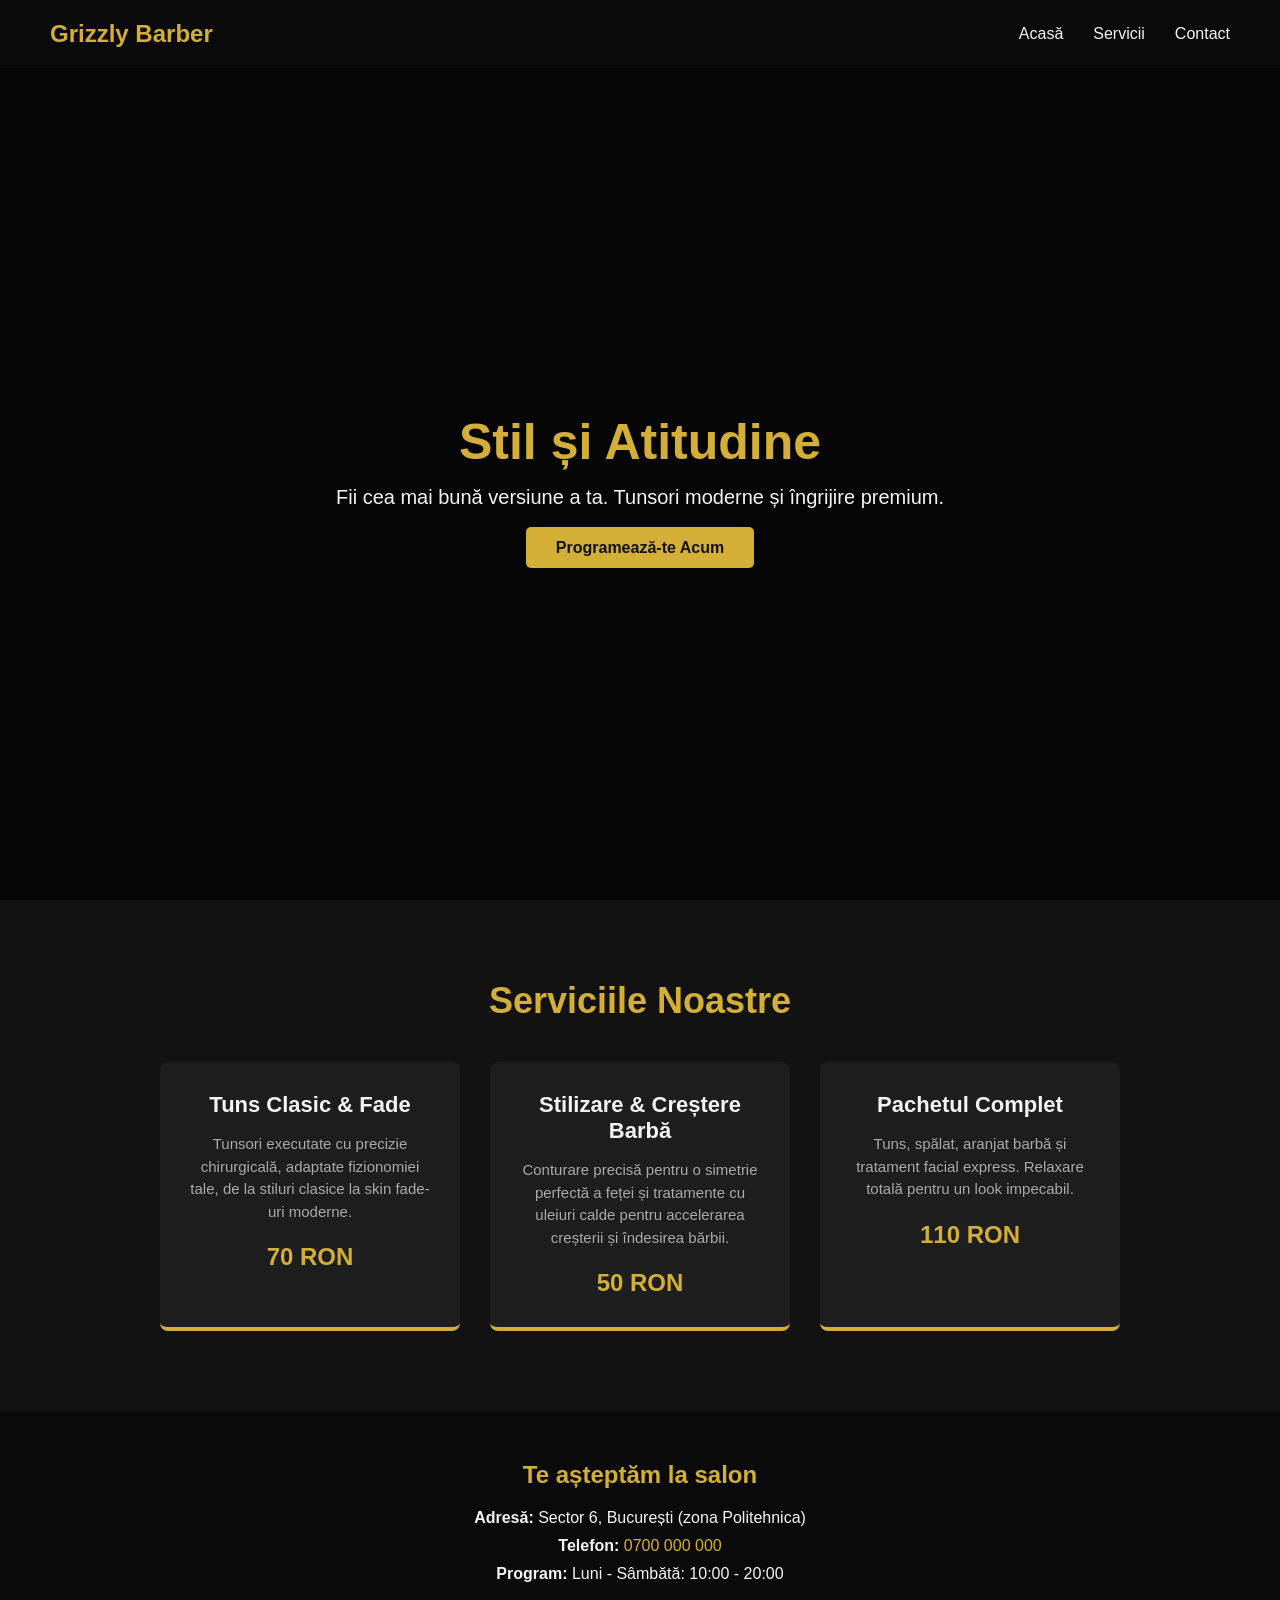
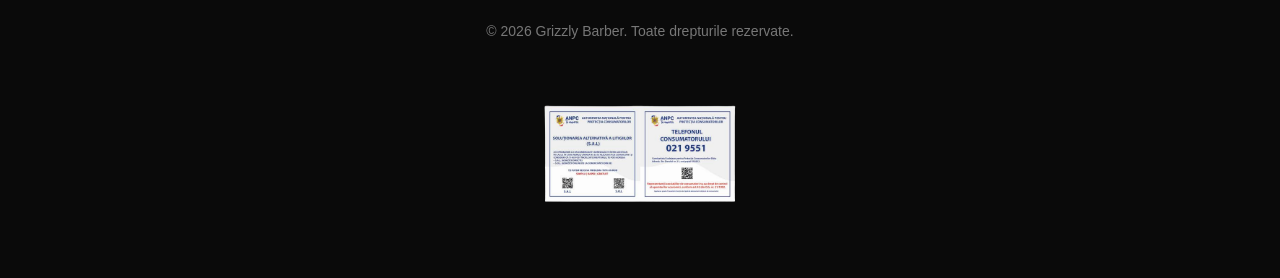
<file: index.html>
<!doctype html>
<html lang="ro">
  <head>
    <meta charset="UTF-8" />
    <meta name="viewport" content="width=device-width, initial-scale=1.0" />
    <title>Grizzly Barber | București</title>
    <link rel="stylesheet" href="style.css" />
  </head>
  <body>
    <nav class="navbar">
      <div class="logo">Grizzly Barber</div>
      <ul class="nav-links">
        <li><a href="#acasa">Acasă</a></li>
        <li><a href="#servicii">Servicii</a></li>
        <li><a href="#contact">Contact</a></li>
      </ul>
      <div class="burger" id="burger-menu">
        <div class="line1"></div>
        <div class="line2"></div>
        <div class="line3"></div>
      </div>
    </nav>

    <section id="acasa" class="hero">
      <div class="hero-content">
        <h1>Stil și Atitudine</h1>
        <p>
          Fii cea mai bună versiune a ta. Tunsori moderne și îngrijire premium.
        </p>
        <a href="#contact" class="btn">Programează-te Acum</a>
      </div>
    </section>

    <section id="servicii" class="services">
      <h2>Serviciile Noastre</h2>
      <div class="services-container">
        <div class="service-card">
          <h3>Tuns Clasic & Fade</h3>
          <p>
            Tunsori executate cu precizie chirurgicală, adaptate fizionomiei
            tale, de la stiluri clasice la skin fade-uri moderne.
          </p>
          <span class="price">70 RON</span>
        </div>

        <div class="service-card">
          <h3>Stilizare & Creștere Barbă</h3>
          <p>
            Conturare precisă pentru o simetrie perfectă a feței și tratamente
            cu uleiuri calde pentru accelerarea creșterii și îndesirea bărbii.
          </p>
          <span class="price">50 RON</span>
        </div>

        <div class="service-card">
          <h3>Pachetul Complet</h3>
          <p>
            Tuns, spălat, aranjat barbă și tratament facial express. Relaxare
            totală pentru un look impecabil.
          </p>
          <span class="price">110 RON</span>
        </div>
      </div>
    </section>

    <footer id="contact">
      <h2>Te așteptăm la salon</h2>
      <div class="contact-info">
        <p><strong>Adresă:</strong> Sector 6, București (zona Politehnica)</p>
        <p>
          <strong>Telefon:</strong> <a href="tel:+40700000000">0700 000 000</a>
        </p>
        <p><strong>Program:</strong> Luni - Sâmbătă: 10:00 - 20:00</p>
      </div>
      <p class="copyright">
        &copy; 2026 Grizzly Barber. Toate drepturile rezervate.
      </p>
      <a href="https://anpc.ro/" target="_blank" class="anpc-link">
        <img
          src="anpc_no_bg.png"
          alt="ANPC - Soluționarea Alternativă a Litigiilor"
          width="200"
        />
      </a>
    </footer>
    <script src="barber.js"></script>
  </body>
</html>
</file>
<file: style.css>
* {
  margin: 0;
  padding: 0;
  box-sizing: border-box;
  font-family: "Segoe UI", Tahoma, Geneva, Verdana, sans-serif;
  scroll-behavior: smooth;
}

body {
  background-color: #121212;
  color: #f4f4f4;
}

.navbar {
  display: flex;
  justify-content: space-between;
  align-items: center;
  padding: 20px 50px;
  background-color: #0a0a0a;
  position: fixed;
  width: 100%;
  top: 0;
  z-index: 1000;
}

.logo {
  font-size: 24px;
  font-weight: bold;
  color: #d4af37;
}

.nav-links {
  display: flex;
  list-style: none;
}

.nav-links li {
  margin-left: 30px;
}

.nav-links a {
  color: #f4f4f4;
  text-decoration: none;
  font-size: 16px;
  transition: color 0.3s ease;
}

.nav-links a:hover {
  color: #d4af37;
}

.burger {
  display: none;
  cursor: pointer;
}

.burger div {
  width: 25px;
  height: 3px;
  background-color: #f4f4f4;
  margin: 5px;
  transition: all 0.3s ease;
}

.hero {
  height: 100vh;
  display: flex;
  justify-content: center;
  align-items: center;
  text-align: center;
  background:
    linear-gradient(rgba(0, 0, 0, 0.7), rgba(0, 0, 0, 0.7)),
    url("https://images.unsplash.com/photo-1585747860715-2ba37e788b70?ixlib=rb-4.0.3&auto=format&fit=crop&w=1920&q=80")
      center/cover;
  padding-top: 70px;
}

.hero-content h1 {
  font-size: 50px;
  margin-bottom: 15px;
  color: #d4af37;
}

.hero-content p {
  font-size: 20px;
  margin-bottom: 30px;
}

.btn {
  padding: 12px 30px;
  background-color: #d4af37;
  color: #121212;
  text-decoration: none;
  font-weight: bold;
  border-radius: 5px;
  transition: background-color 0.3s ease;
}

.btn:hover {
  background-color: #b5952f;
}

.services {
  padding: 80px 20px;
  text-align: center;
}

.services h2 {
  font-size: 36px;
  margin-bottom: 40px;
  color: #d4af37;
}

.services-container {
  display: flex;
  justify-content: center;
  gap: 30px;
  flex-wrap: wrap;
  max-width: 1200px;
  margin: 0 auto;
}

.service-card {
  background-color: #1e1e1e;
  padding: 30px;
  border-radius: 8px;
  width: 300px;
  border-bottom: 4px solid #d4af37;
  transition: transform 0.3s ease;
}

.service-card:hover {
  transform: translateY(-10px);
}

.service-card h3 {
  margin-bottom: 15px;
  font-size: 22px;
}

.service-card p {
  font-size: 15px;
  color: #aaaaaa;
  margin-bottom: 20px;
  line-height: 1.5;
}

.price {
  font-size: 24px;
  font-weight: bold;
  color: #d4af37;
}

footer {
  background-color: #0a0a0a;
  padding: 50px 20px 20px;
  text-align: center;
}

footer h2 {
  color: #d4af37;
  margin-bottom: 20px;
}

.contact-info p {
  margin: 10px 0;
  font-size: 16px;
}

.contact-info a {
  color: #d4af37;
  text-decoration: none;
}

.copyright {
  margin-top: 40px;
  margin-bottom: 10px;
  font-size: 14px;
  color: #777;
}

@media screen and (max-width: 768px) {
  .nav-links {
    position: absolute;
    right: 0px;
    height: 92vh;
    top: 8vh;
    background-color: #0a0a0a;
    display: flex;
    flex-direction: column;
    align-items: center;
    width: 50%;
    transform: translateX(100%);
    transition: transform 0.5s ease-in;
  }

  .nav-links li {
    margin-left: 0;
    margin-top: 5vh;
  }

  .nav-active {
    transform: translateX(0%);
  }

  .burger {
    display: block;
  }
}

.anpc-link {
  display: inline-block;
  margin-top: 5px;
}

.anpc-link img {
  display: block;
}
</file>
